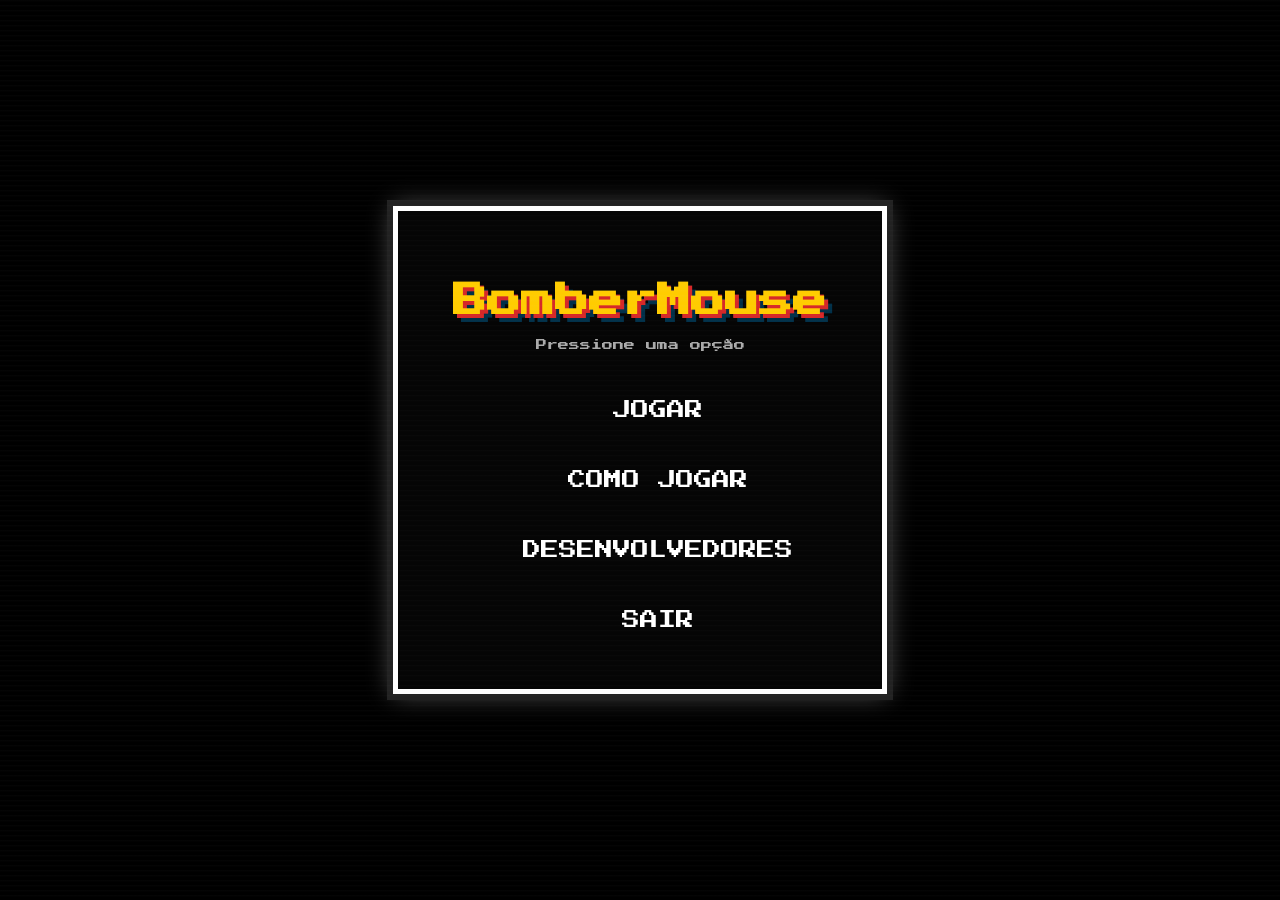
<file: index.html>
<!DOCTYPE html>
<html lang="pt-BR">
<head>
  <meta charset="UTF-8" />
  <meta name="viewport" content="width=device-width, initial-scale=1.0" />
  <title>Menu Retro</title>
  <link rel="stylesheet" href="style.css" />
</head>
<body>
  <main class="tela-menu">
    <div class="scanlines"></div>

    <section class="menu-box">
      <h1>BomberMouse</h1>
      <p class="subtitulo">Pressione uma opção</p>

      <nav class="menu-opcoes">
        <a href="jogo.html">Jogar</a>
        <a href="como-jogar.html">Como jogar</a>
        <a href="desenvolvedores.html">Desenvolvedores</a>
        <a href="#" onclick="sairDoJogo()">Sair</a>
      </nav>
    </section>
  </main>

  <script src="script.js"></script>
</body>
</html>
</file>
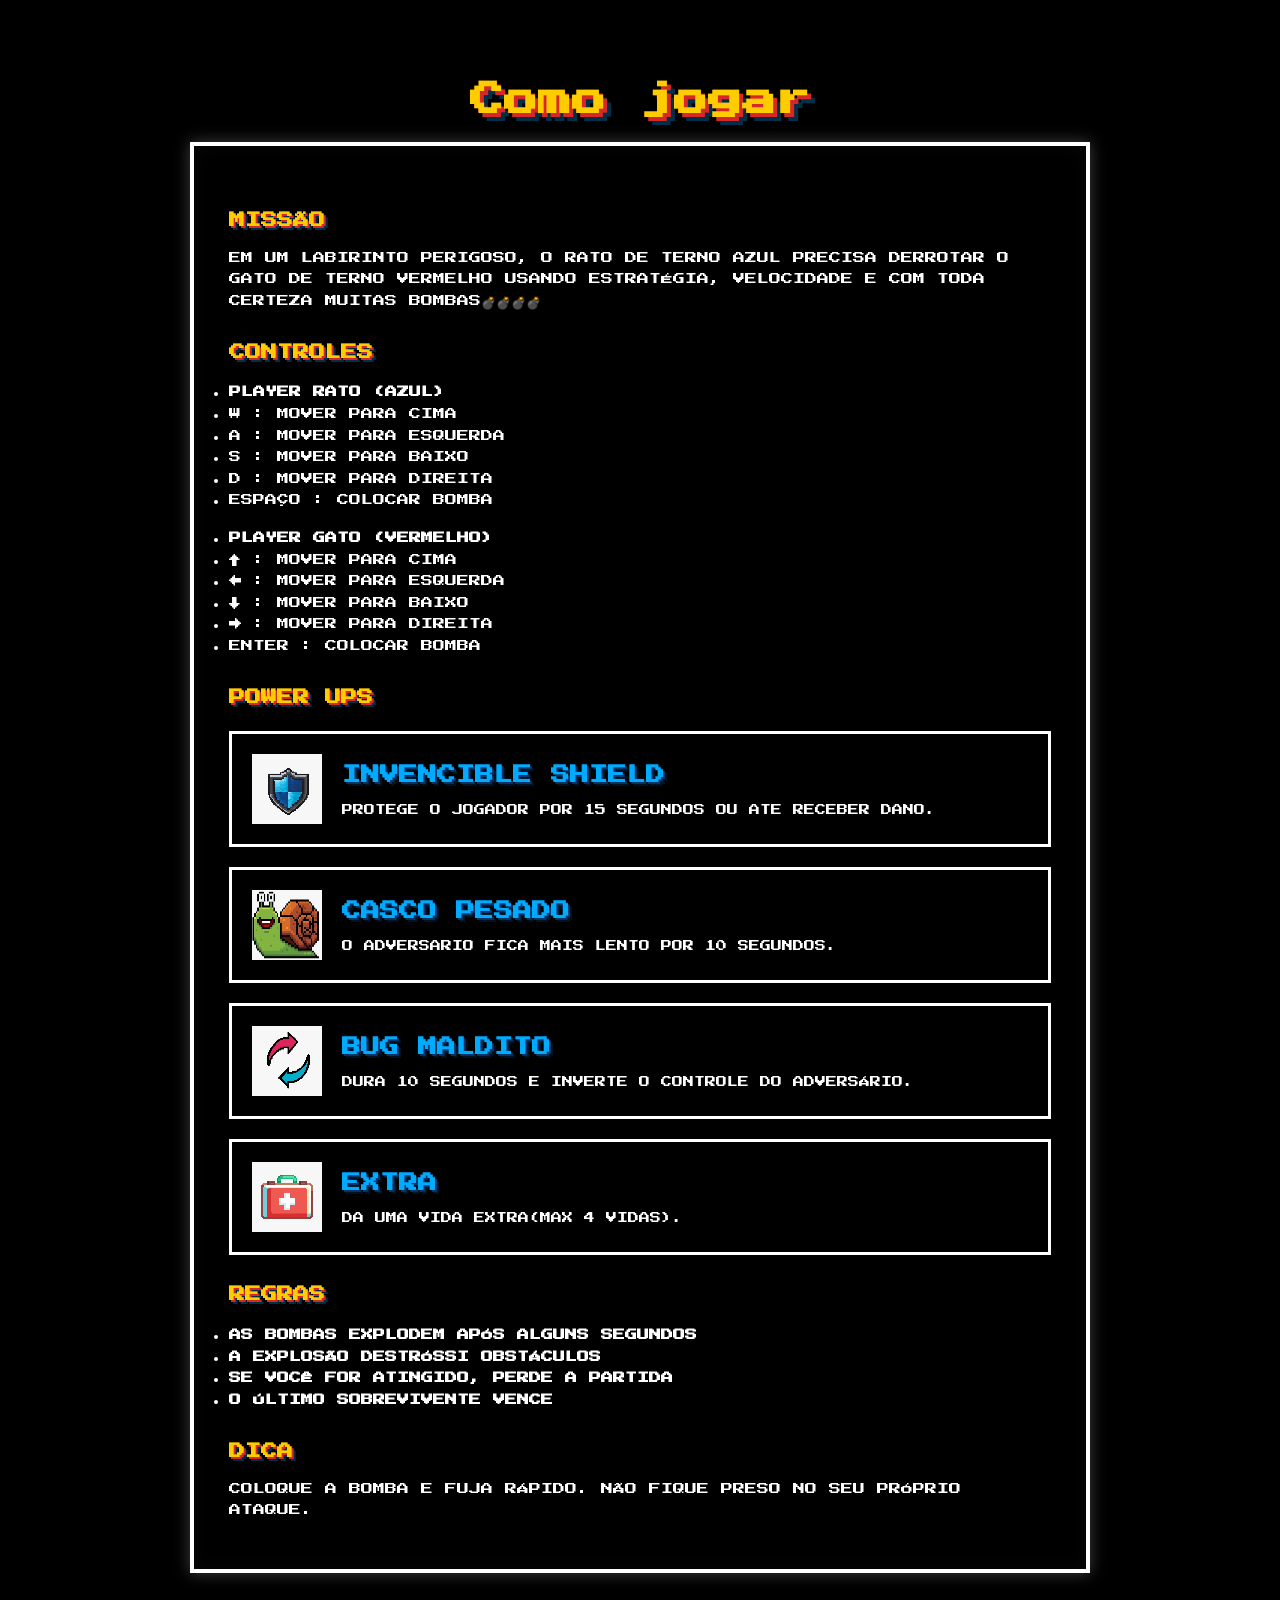
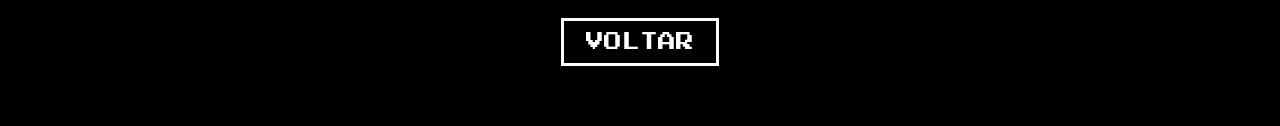
<file: como-jogar.html>
<!DOCTYPE html>
<html lang="pt-BR">
<head>
  <meta charset="UTF-8" />
  <meta name="viewport" content="width=device-width, initial-scale=1.0" />
  <title>Como Jogar</title>
  <link rel="stylesheet" href="style.css" />
</head>
<body>
  <main class="pagina">
    <h1>Como jogar</h1>

    <div class="instruções">
       <h2>MISSÃO</h2>
    <p>
      EM UM LABIRINTO PERIGOSO, O RATO DE TERNO AZUL PRECISA DERROTAR
       O GATO DE TERNO VERMELHO USANDO ESTRATÉGIA, VELOCIDADE E COM TODA CERTEZA MUITAS BOMBAS💣💣💣💣
    </p>

    <h2>CONTROLES</h2>
    <ul>
        <li><strong>PLAYER RATO (AZUL)</strong></li>
        <li>W : MOVER PARA CIMA</li>
        <li>A : MOVER PARA ESQUERDA</li>
        <li>S : MOVER PARA BAIXO</li>
        <li>D : MOVER PARA DIREITA</li>
        <li>ESPAÇO : COLOCAR BOMBA</li>
    </ul>

    <ul>
        <li><strong>PLAYER GATO (VERMELHO)</strong></li>
        <li> ↑ : MOVER PARA CIMA</li>
        <li> ← : MOVER PARA ESQUERDA</li>
        <li> ↓ : MOVER PARA BAIXO</li>
        <li> → : MOVER PARA DIREITA</li>
        <li>ENTER : COLOCAR BOMBA</li>
    </ul>

    <h2>POWER UPS</h2>
  <div class="powerup-item">
    <img src="invencible shield.jpeg" alt="invencible shield">
    

    <div>
        <h3>INVENCIBLE SHIELD</h3>
        <p>PROTEGE O JOGADOR POR 15 SEGUNDOS OU ATE RECEBER DANO.</p>
    </div>
</div>
<div class="powerup-item">
    <img src="Lesma.jpeg" alt="lesma">
    

    <div>
        <h3>CASCO PESADO</h3>
        <p>O ADVERSARIO FICA MAIS LENTO POR 10 SEGUNDOS.</p>
    </div>
</div>
<div class="powerup-item">
    <img src="BUG MALDITO.jpeg" alt="BUG MALDITO">
    

    <div>
        <h3>BUG MALDITO</h3>
        <p>DURA 10 SEGUNDOS E INVERTE O CONTROLE DO ADVERSÁRIO.</p>
    </div>
</div>

<div class="powerup-item">
    <img src="EXTRA.jpeg" alt="EXTRA">
    

    <div>
        <h3>EXTRA</h3>
        <p>DA UMA VIDA EXTRA(MAX 4 VIDAS).</p>
    </div>
</div>


    <h2>REGRAS</h2>
    <ul>
        <li><strong>AS BOMBAS EXPLODEM APÓS ALGUNS SEGUNDOS</strong></li>
        <li><strong>A EXPLOSÃO DESTRÓSSI OBSTÁCULOS</strong></li>
        <li><strong>SE VOCÊ FOR ATINGIDO, PERDE A PARTIDA</strong></li>
        <li><strong>O ÚLTIMO SOBREVIVENTE VENCE</strong></li>
    </ul>

    <h2>DICA</h2>
    <p>
        COLOQUE A BOMBA E FUJA RÁPIDO. NÃO FIQUE PRESO NO SEU PRÓPRIO ATAQUE.
    </p>
    </div>

    <a class="voltar" href="index.html">Voltar</a>
  </main>
</body>
</html>
</file>
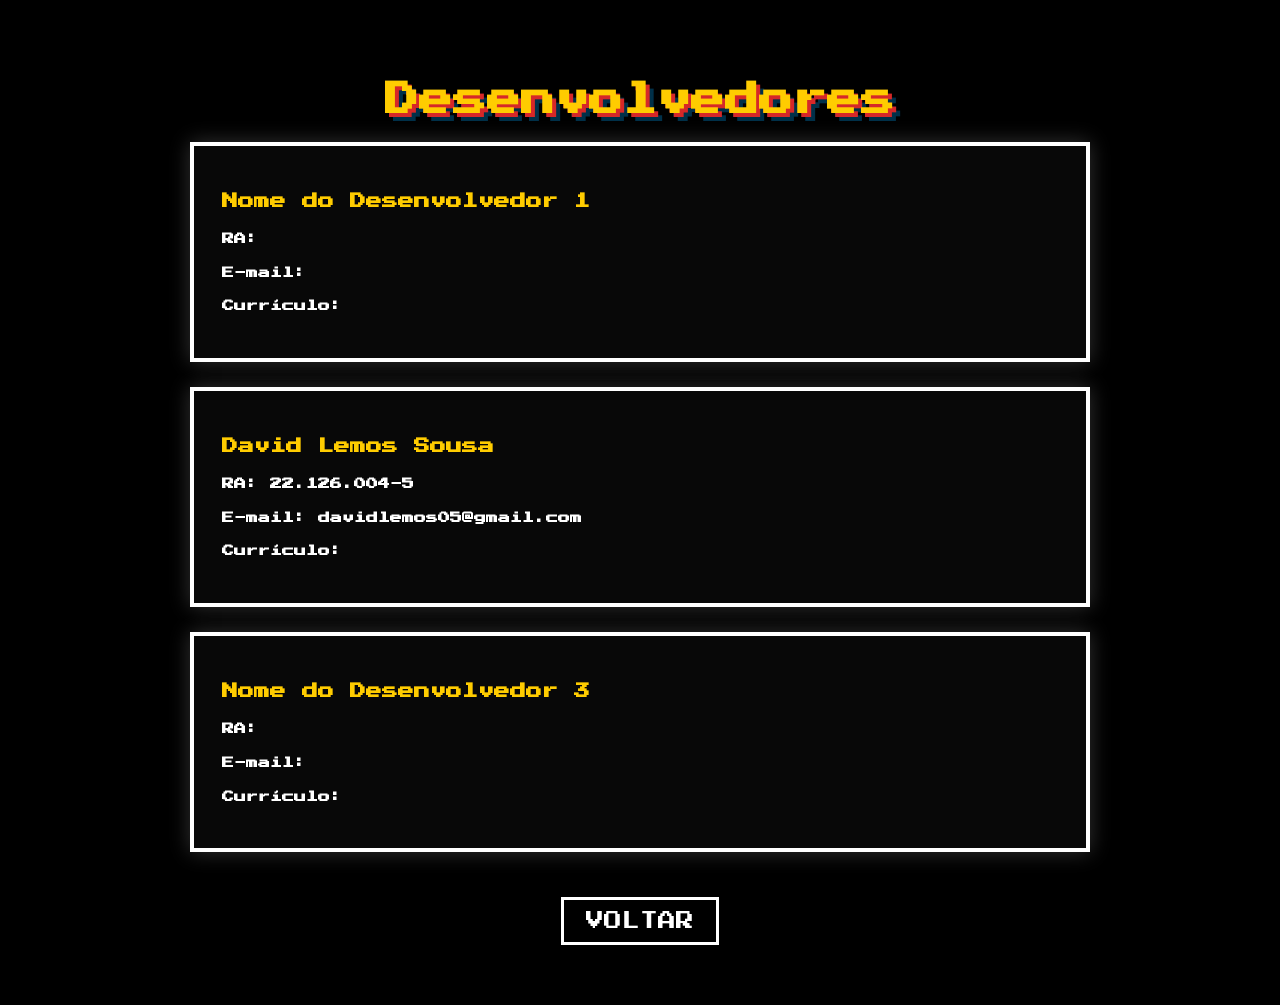
<file: desenvolvedores.html>
<!DOCTYPE html>
<html lang="pt-BR">
<head>
  <meta charset="UTF-8" />
  <meta name="viewport" content="width=device-width, initial-scale=1.0" />
  <title>Desenvolvedores</title>
  <link rel="stylesheet" href="style.css" />
</head>
<body>
  <main class="pagina">
    <h1>Desenvolvedores</h1>

    <div class="card">
      <h2>Nome do Desenvolvedor 1</h2>
      <p><strong>RA:</strong></p>
      <p><strong>E-mail:</strong></p>
      <p><strong>Currículo:</strong></p>
    </div>

    <div class="card">
      <h2> David Lemos Sousa</h2>
      <p><strong>RA: 22.126.004-5</strong></P>
      <p><strong>E-mail: davidlemos05@gmail.com</strong></p>
      <p><strong>Currículo:</strong></p>
    </div>

    <div class="card">
      <h2>Nome do Desenvolvedor 3</h2>
      <p><strong>RA:</strong></p>
      <p><strong>E-mail:</strong></p>
      <p><strong>Currículo:</strong></p>
    </div>


    <a class="voltar" href="index.html">Voltar</a>
  </main>
</body>
</html>
</file>
<file: style.css>
@import url('https://fonts.googleapis.com/css2?family=Press+Start+2P&display=swap');

* {
  box-sizing: border-box;
}

body {
  margin: 0;
  min-height: 100vh;
  background: #000;
  color: white;
  font-family: 'Press Start 2P', monospace;
  overflow-x: hidden;
}

.tela-menu {
  min-height: 100vh;
  background:
    linear-gradient(#000 0 0),
    radial-gradient(circle at center, #111 0%, #000 70%);
  display: flex;
  align-items: center;
  justify-content: center;
  position: relative;
}

.scanlines {
  position: fixed;
  inset: 0;
  pointer-events: none;
  background: repeating-linear-gradient(
    to bottom,
    rgba(255,255,255,0.05) 0px,
    rgba(255,255,255,0.05) 1px,
    transparent 2px,
    transparent 5px
  );
  opacity: 0.35;
}

.menu-box {
  text-align: center;
  border: 5px solid #fff;
  padding: 45px 55px;
  background: #050505;
  box-shadow:
    0 0 0 6px #222,
    0 0 25px #ffffff55;
  animation: aparecer 0.6s ease;
}

h1 {
  color: #ffcc00;
  font-size: 34px;
  text-shadow:
    4px 4px 0 #d62828,
    8px 8px 0 #003049;
  margin-bottom: 22px;
}

.subtitulo {
  color: #aaa;
  font-size: 11px;
  margin-bottom: 35px;
}

.menu-opcoes {
  display: flex;
  flex-direction: column;
  gap: 22px;
}

.menu-opcoes a,
.voltar {
  color: #fff;
  text-decoration: none;
  font-size: 18px;
  padding: 12px 22px;
  border: 3px solid transparent;
  text-transform: uppercase;
}

.menu-opcoes a::before {
  content: "▶ ";
  opacity: 0;
}

.menu-opcoes a:hover {
  color: #ffcc00;
  border-color: #ffcc00;
  background: #181818;
  transform: scale(1.05);
}

.menu-opcoes a:hover::before {
  opacity: 1;
}

.pagina {
  width: min(900px, 90%);
  margin: 0 auto;
  padding: 60px 0;
  text-align: center;
}

.card {
  border: 4px solid #fff;
  background: #080808;
  padding: 28px;
  margin: 25px 0;
  text-align: left;
  line-height: 1.8;
  box-shadow: 0 0 20px #ffffff33;
}

.card h2 {
  color: #ffcc00;
  font-size: 16px;
}

.card p,
.card li {
  font-size: 12px;
}

.voltar {
  display: inline-block;
  border: 3px solid #fff;
  margin-top: 20px;
}

.voltar:hover {
  color: #ffcc00;
  border-color: #ffcc00;
}

@keyframes aparecer {
  from {
    opacity: 0;
    transform: scale(0.85);
  }
  to {
    opacity: 1;
    transform: scale(1);
  }
}

@media (max-width: 650px) {
  .menu-box {
    width: 90%;
    padding: 35px 20px;
  }

  h1 {
    font-size: 22px;
  }

  .menu-opcoes a {
    font-size: 13px;
  }
}

.AWSD{
  color: whitesmoke;
  background-color: lightskyblue;
}

.instruções{
   border: 4px solid #ffffff;
  background: #000;
  padding: 35px;
  margin: 25px auto;
  text-align: left;
  line-height: 1.8;
  box-shadow:
    0 0 15px rgba(255,255,255,0.25),
    inset 0 0 20px rgba(255,255,255,0.03);
  max-width: 900px;
}

.instruções h2{
  color: #ffcc00;
  font-size: 16px;
  margin-top: 25px;
  text-shadow:
    2px 2px 0 #d62828,
    4px 4px 0 #003049;
}

.instruções p,
.instruções li {
  font-size: 12px;
  color: white; 
  text-transform: uppercase;
}

.instruções ul {
  padding-left: 0;
}

.powerup-item {
    display: flex;
    align-items: center;
    gap: 20px;
    border: 3px solid white;
    padding: 20px;
    margin-top: 20px;
    background: black;
}

.powerup-item img {
    width: 70px;
    height: 70px;
    image-rendering: pixelated;
}

.powerup-item h3 {
    color: #00aaff;
    margin: 0 0 10px 0;
    text-shadow:
        2px 2px 0 #003366,
        4px 4px 0 #001122;
}

.powerup-item p {
    margin: 0;
    font-size: 11px;
}
</file>
